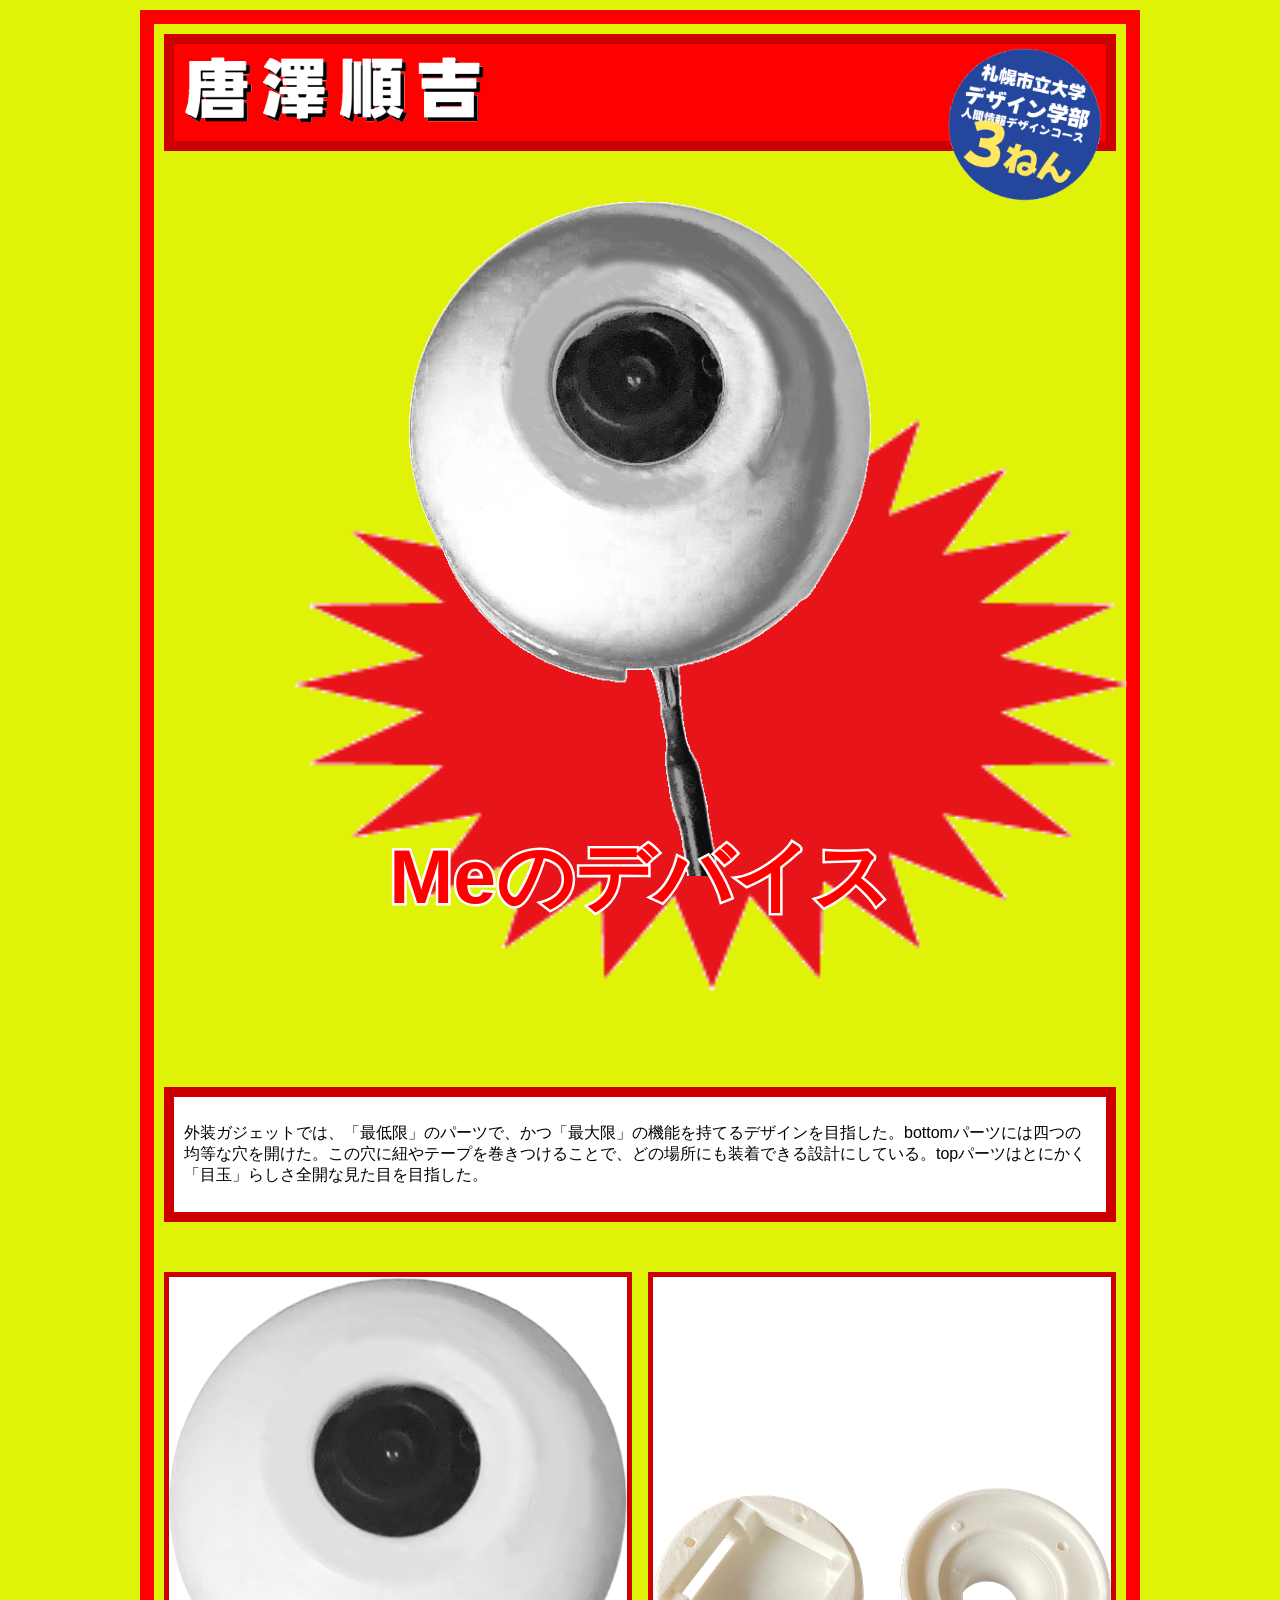
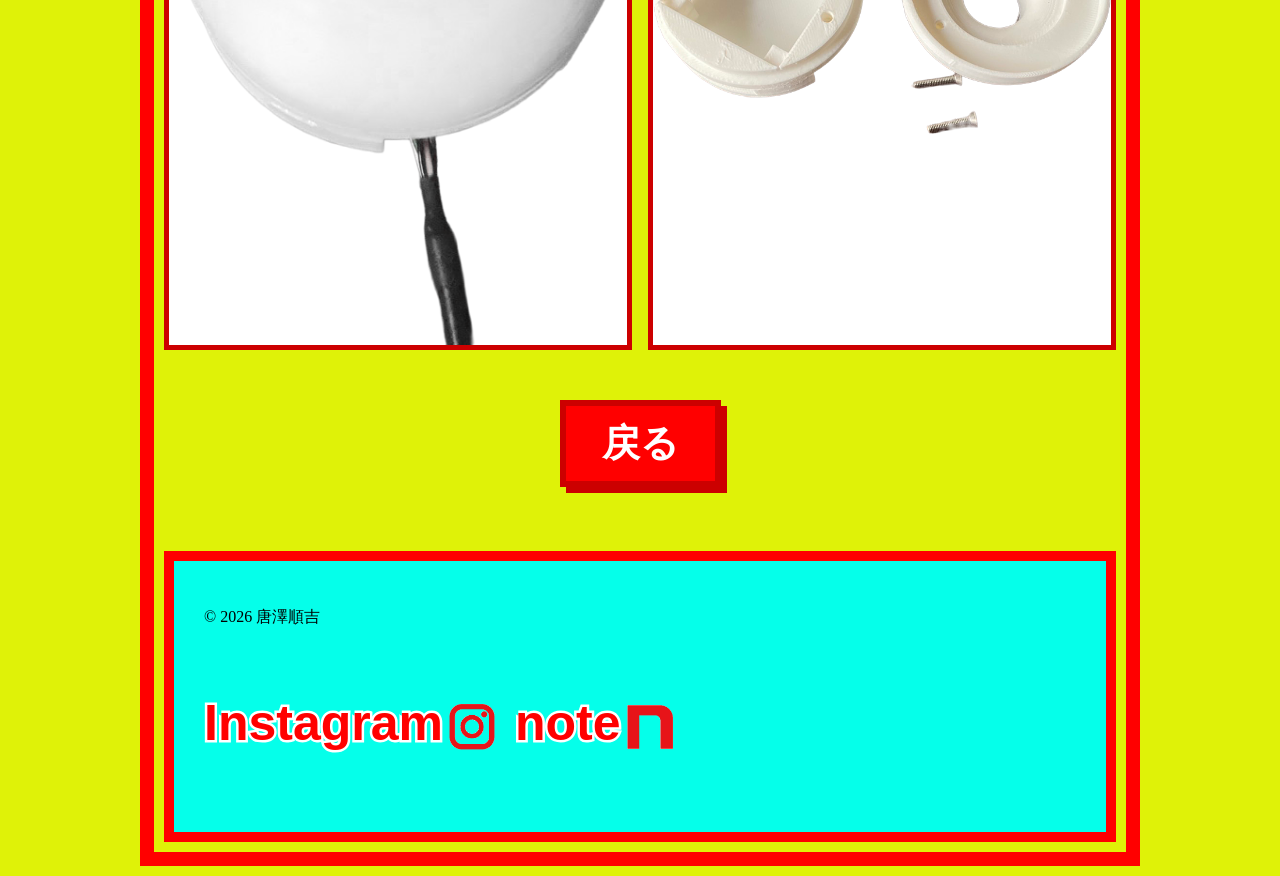
<file: portfolio/items/me.html>
<!DOCTYPE html>
<html lang="ja">
<head>
<meta charset="utf-8">
<meta name="description" content="">
<meta name="author" content="">
<link rel="stylesheet" href="../css/index.css">
<link rel="stylesheet" href="../css/header.css">
<link rel="stylesheet" href="../css/footer.css">
<link rel="stylesheet" href="items.css">
<link rel="stylesheet" href="photo.css">
<link rel="stylesheet" href="../scatter.css">
<link href="https://fonts.googleapis.com/css2?family=Yomogi&display=swap" rel="stylesheet">
<script src="../scatter.js" defer></script>
<title>Meのデバイス</title>
</head>
<body>
<div class="grade-badge"><img src="../image/grade.png" alt="北海道科学大学 デザイン学部 3年"></div>
<header><div id="header"><div id="header-left"><a href="../index.html?id=me"><img src="../image/name.png" alt="唐澤順吉"></a></div></div></header>
<div class="item"><img src="../image/Me_no_Me.png" alt="目の目"><p class="item-title">Meのデバイス</p></div>
<div class="setumei" style="font-family: 'MS 明朝', sans-serif;"><p>
外装ガジェットでは、「最低限」のパーツで、かつ「最大限」の機能を持てるデザインを目指した。bottomパーツには四つの均等な穴を開けた。この穴に紐やテープを巻きつけることで、どの場所にも装着できる設計にしている。topパーツはとにかく「目玉」らしさ全開な見た目を目指した。
    
</p></div>

    <div class="photo">

        <img src="../image/me/me01.png">
        <img src="../image/me/me02.png">
    </div>

<div><a class="back-link" href="../index.html?id=me"><p>戻る</p></a></div>
<footer><div><p>© 2026 唐澤順吉</p><a class="social-link" href="https://www.instagram.com/karasawa0626/?hl=ja" target="_blank"><p class="option">Instagram<img src="../image/insta.png" alt="Instagram"></p></a><a class="social-link" href="https://note.com/holy_tapir8367/portal" target="_blank"><p class="option">note<img src="../image/note.png" alt="note"></p></a></div></footer>
</body>
</html>
</file>
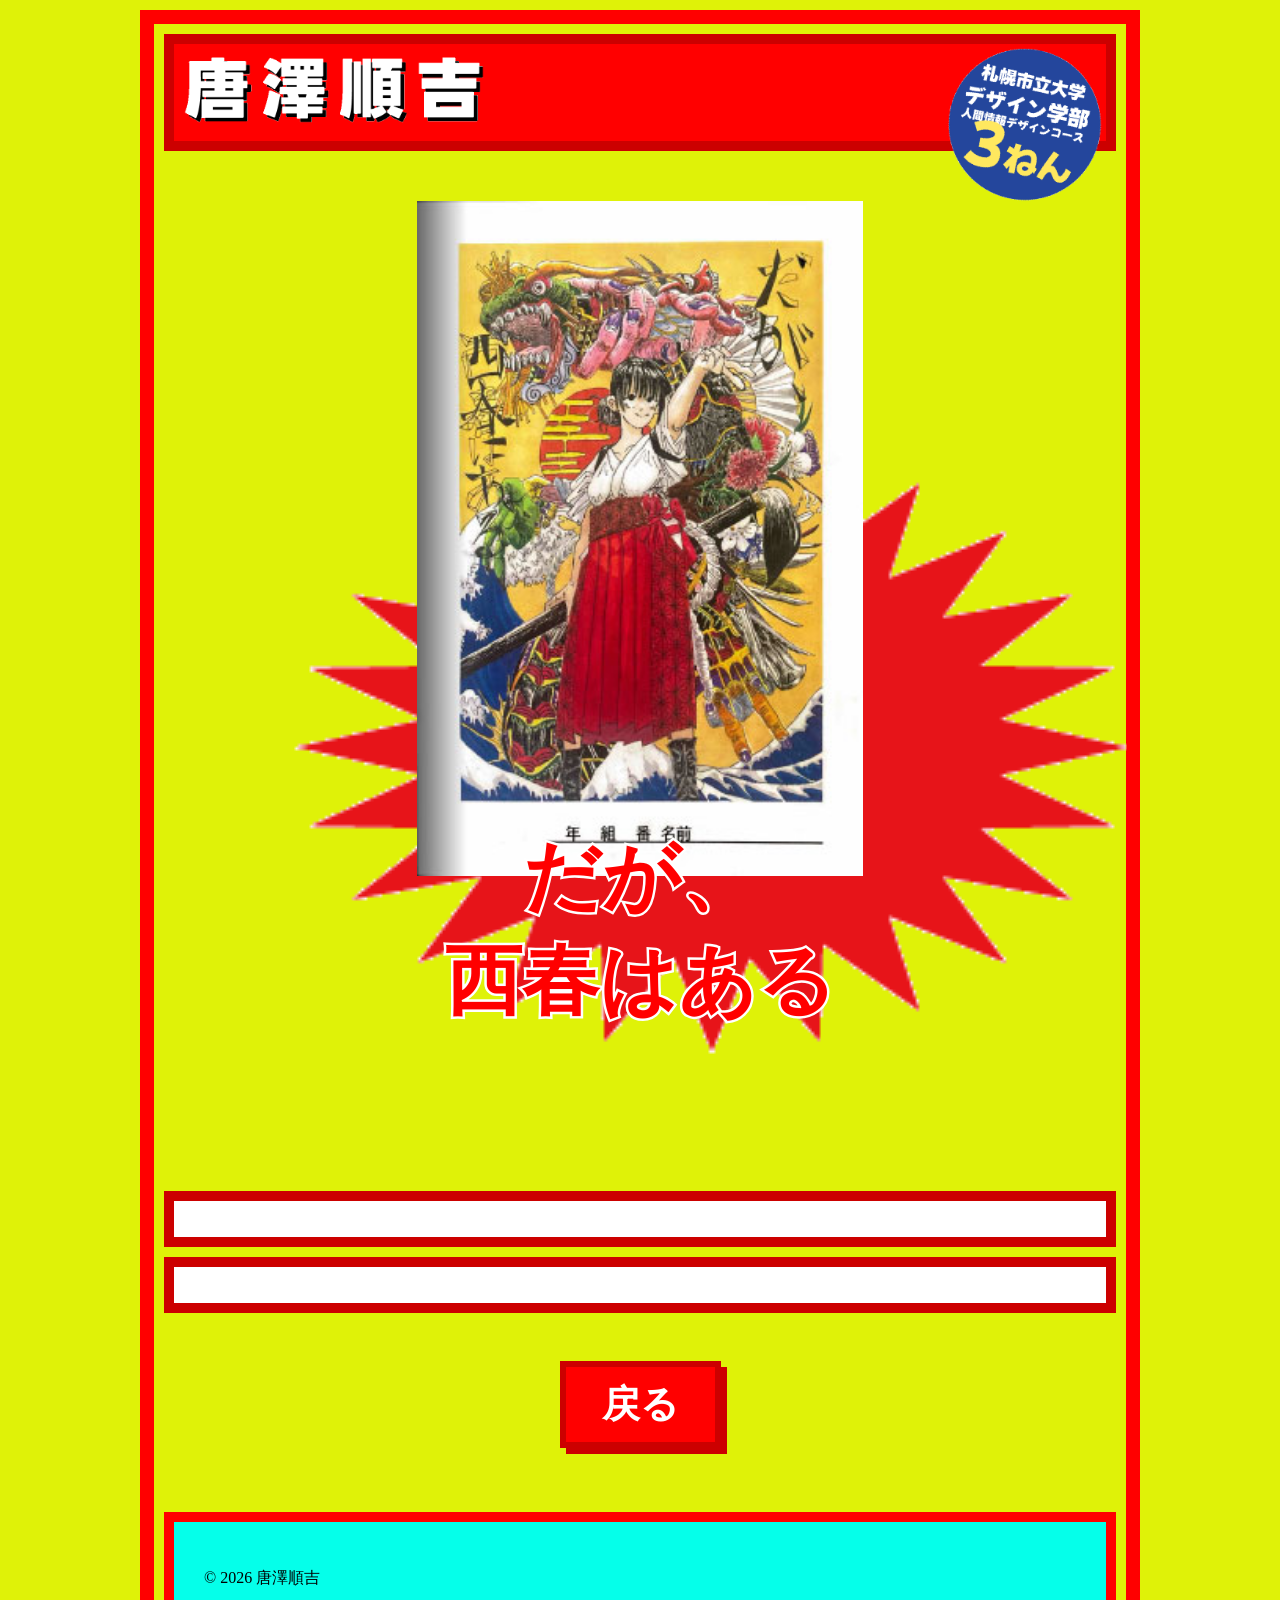
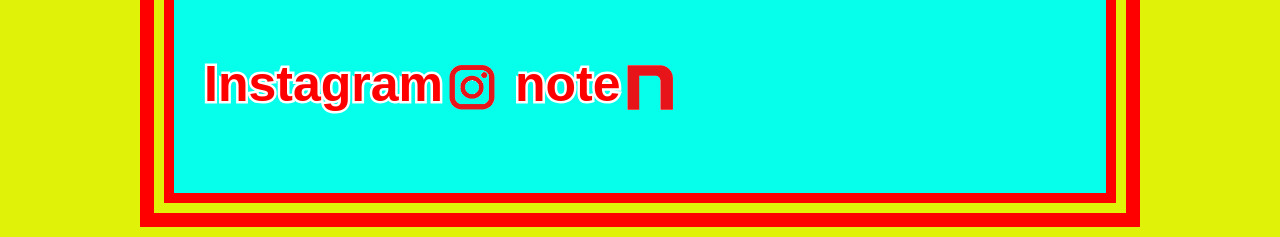
<file: portfolio/items/seisun.html>
<!DOCTYPE html>
<html lang="ja">
<head>
<meta charset="utf-8">
<meta name="description" content="">
<meta name="author" content="">
<link rel="stylesheet" href="../css/index.css">
<link rel="stylesheet" href="../css/header.css">
<link rel="stylesheet" href="../css/footer.css">
<link rel="stylesheet" href="items.css">
<link rel="stylesheet" href="photo.css">
<link rel="stylesheet" href="../scatter.css">
<link href="https://fonts.googleapis.com/css2?family=Yomogi&display=swap" rel="stylesheet">
<script src="../scatter.js" defer></script>
<title>だが、西春はある</title>
</head>
<body>
<div class="grade-badge"><img src="../image/grade.png" alt="北海道科学大学 デザイン学部 3年"></div>
<header><div id="header"><div id="header-left"><a href="../index.html?id=seisun"><img src="../image/name.png" alt="唐澤順吉"></a></div></div></header>
<div class="item"><img src="../image/seisun.jpg" alt="青春"><p class="item-title">だが、<br>西春はある</p></div>
<div class="setumei" style="font-family: 'MS 明朝', sans-serif;"><p></p></div>
<div class="setumei" style="font-family: 'MS 明朝', sans-serif;"><p></p></div>
<div><a class="back-link" href="../index.html?id=seisun"><p>戻る</p></a></div>
<footer><div><p>© 2026 唐澤順吉</p><a class="social-link" href="https://www.instagram.com/karasawa0626/?hl=ja" target="_blank"><p class="option">Instagram<img src="../image/insta.png" alt="Instagram"></p></a><a class="social-link" href="https://note.com/holy_tapir8367/portal" target="_blank"><p class="option">note<img src="../image/note.png" alt="note"></p></a></div></footer>
</body>
</html>
</file>
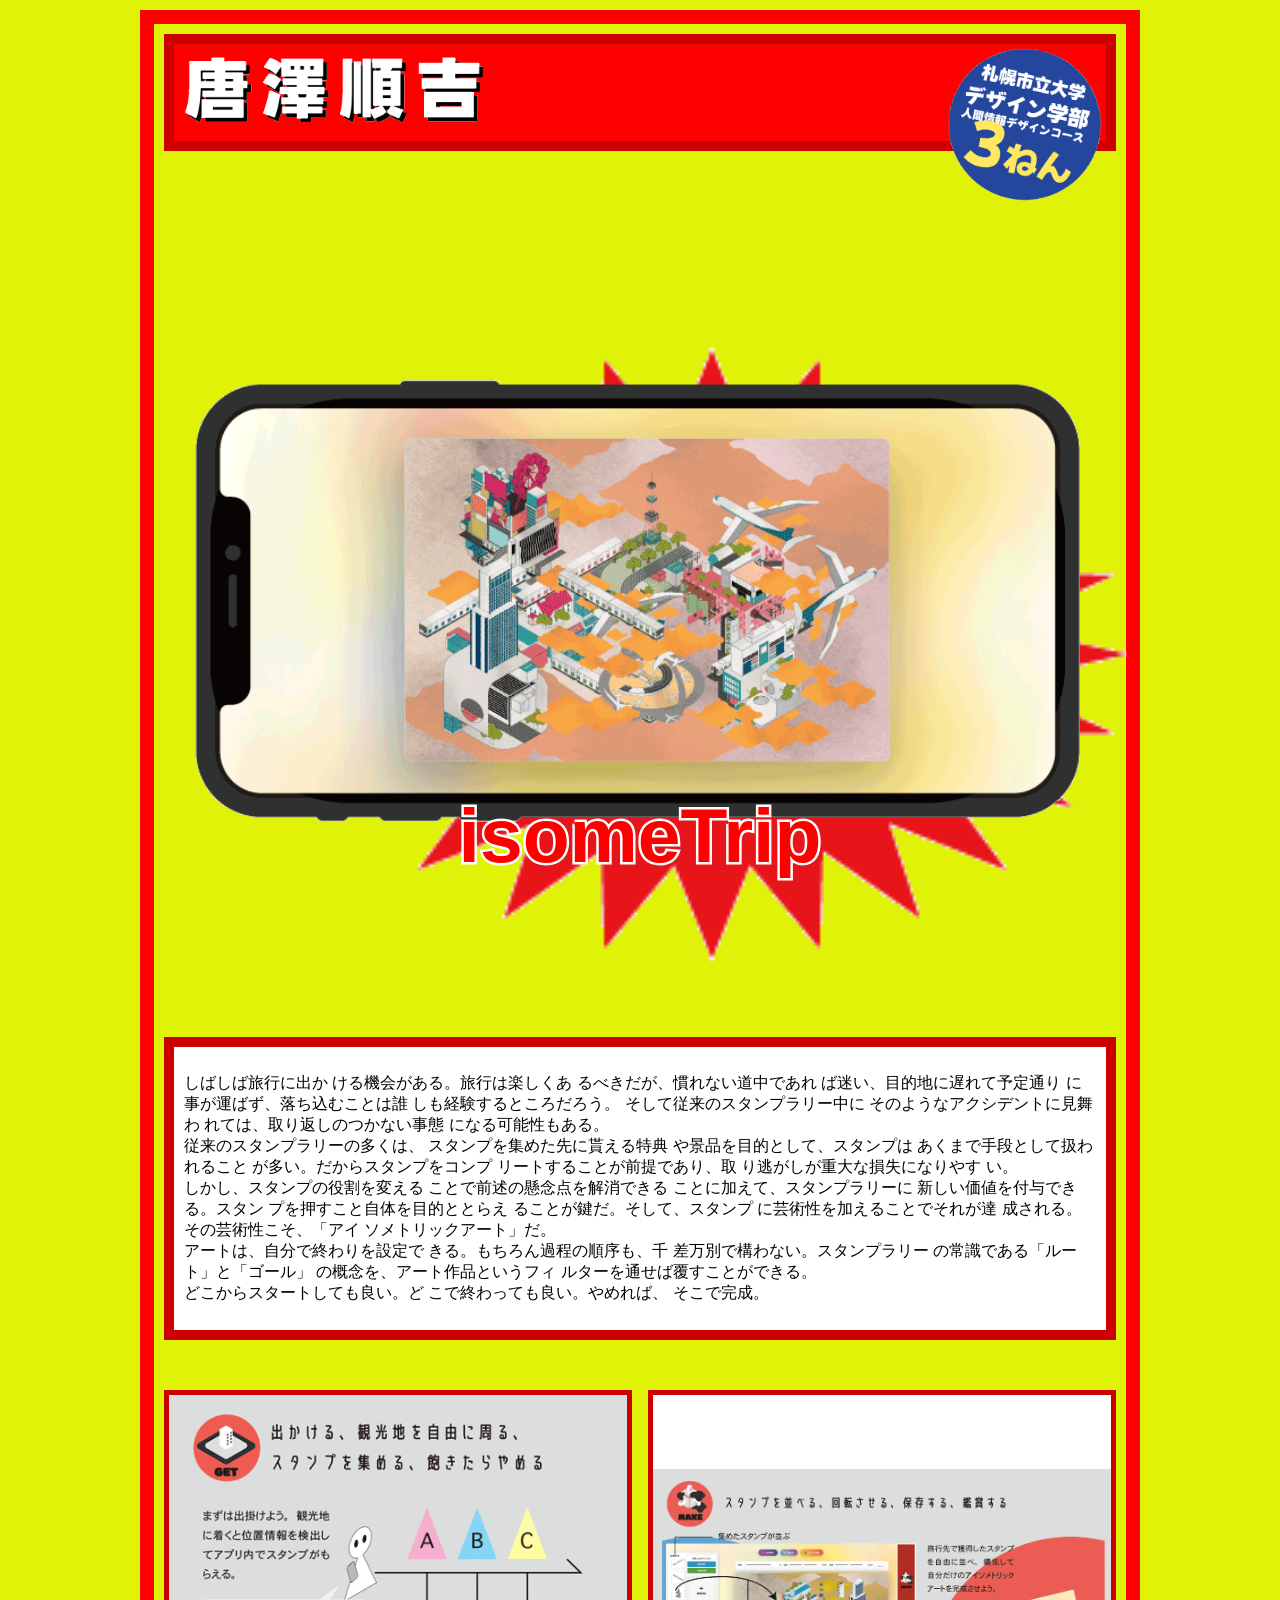
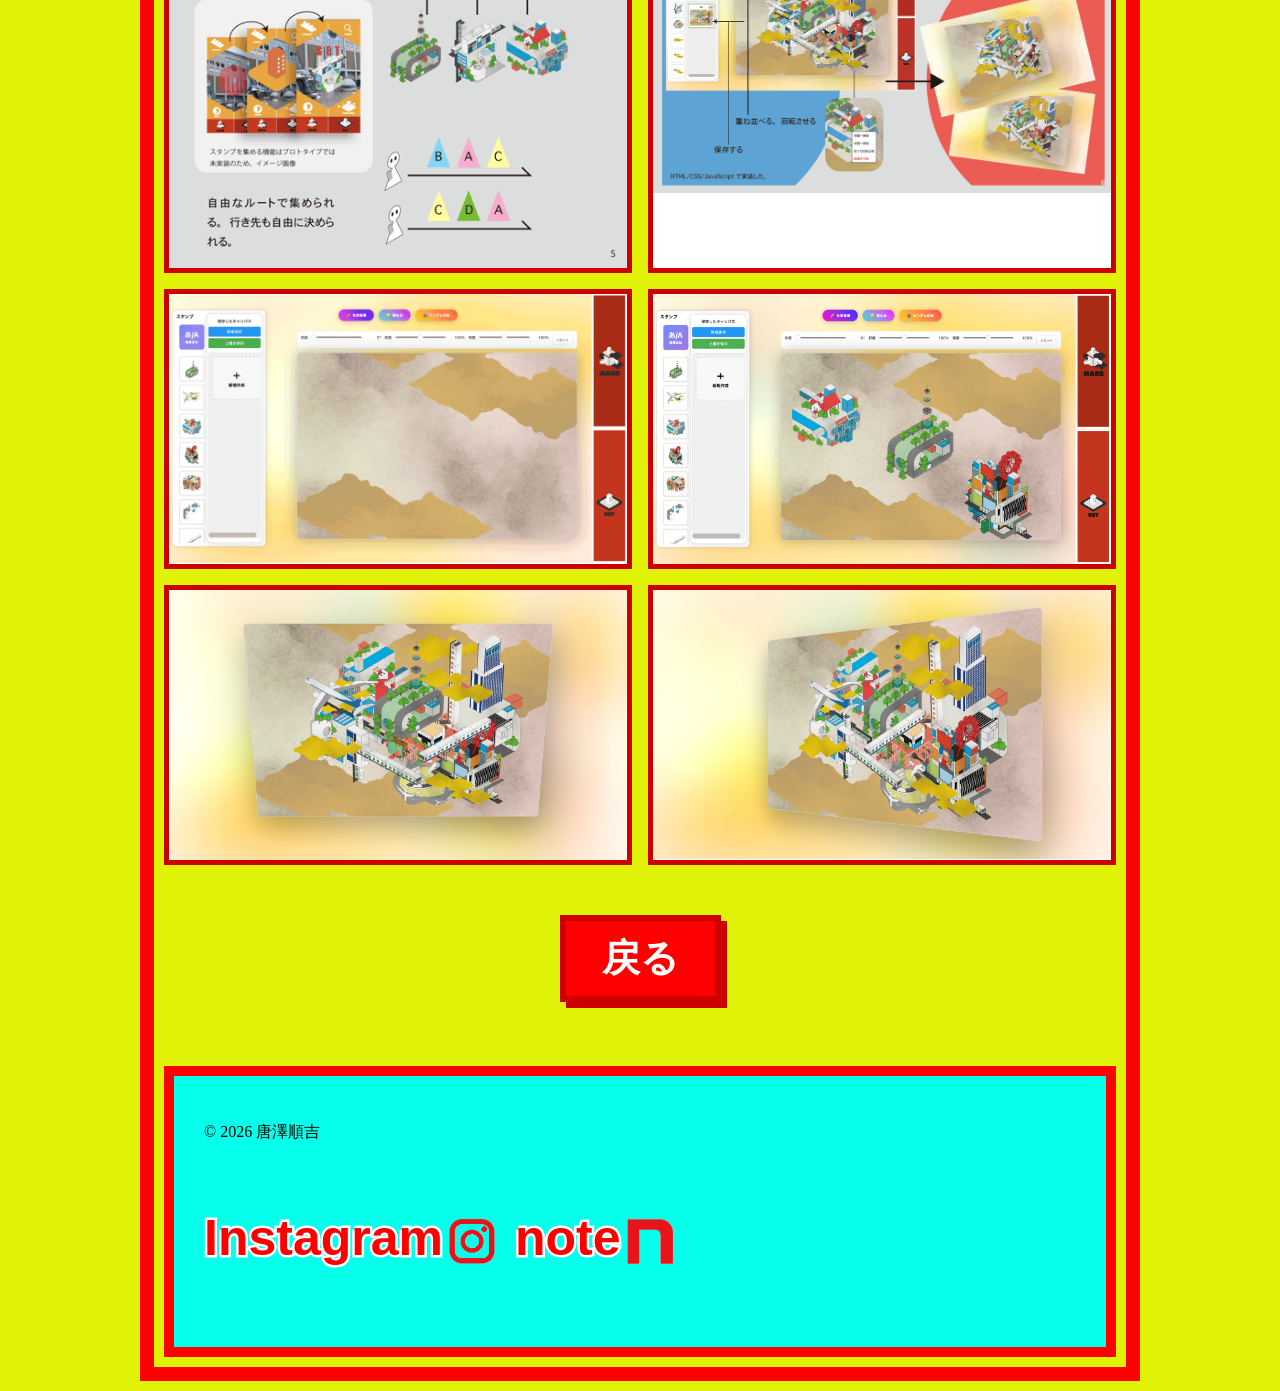
<file: portfolio/items/sumaho.html>
<!DOCTYPE html>
<html lang="ja">
<head>
<meta charset="utf-8">
<meta name="description" content="">
<meta name="author" content="">
<link rel="stylesheet" href="../css/index.css">
<link rel="stylesheet" href="../css/header.css">
<link rel="stylesheet" href="../css/footer.css">
<link rel="stylesheet" href="items.css">
<link rel="stylesheet" href="photo.css">
<link rel="stylesheet" href="../scatter.css">
<link href="https://fonts.googleapis.com/css2?family=Yomogi&display=swap" rel="stylesheet">
<script src="../scatter.js" defer></script>
<title>isomeTrip</title>
</head>
<body>
<div class="grade-badge"><img src="../image/grade.png" alt="北海道科学大学 デザイン学部 3年"></div>
<header><div id="header"><div id="header-left"><a href="../index.html?id=sumaho"><img src="../image/name.png" alt="唐澤順吉"></a></div></div></header>
<div class="item"><img src="../image/sumaho.png" alt="スマホのデザイン"><p class="item-title">isomeTrip</p></div>
<div class="setumei" style="font-family: 'MS 明朝', sans-serif;"><p>

    しばしば旅行に出か
    ける機会がある。旅行は楽しくあ
るべきだが、慣れない道中であれ
ば迷い、目的地に遅れて予定通り
に事が運ばず、落ち込むことは誰
しも経験するところだろう。
そして従来のスタンプラリー中に
そのようなアクシデントに見舞わ
れては、取り返しのつかない事態
になる可能性もある。<br>

従来のスタンプラリーの多くは、
スタンプを集めた先に貰える特典
や景品を目的として、スタンプは
あくまで手段として扱われること
が多い。だからスタンプをコンプ
リートすることが前提であり、取
り逃がしが重大な損失になりやす
い。<br>
しかし、スタンプの役割を変える
ことで前述の懸念点を解消できる
ことに加えて、スタンプラリーに
新しい価値を付与できる。スタン
プを押すこと自体を目的ととらえ
ることが鍵だ。そして、スタンプ
に芸術性を加えることでそれが達
成される。その芸術性こそ、「アイ
ソメトリックアート」だ。<br>
アートは、自分で終わりを設定で
きる。もちろん過程の順序も、千
差万別で構わない。スタンプラリー
の常識である「ルート」と「ゴール」
の概念を、アート作品というフィ
ルターを通せば覆すことができる。<br>
どこからスタートしても良い。ど
こで終わっても良い。やめれば、
そこで完成。
</p></div>

    <div class="photo">
        <img src="../image/sumaho/sumaho01.png" >
        <img src="../image/sumaho/sumaho02.png">
        <img src="../image/sumaho/sumaho04.png">
        <img src="../image/sumaho/sumaho05.png">
        <img src="../image/sumaho/sumaho06.png">
        <img src="../image/sumaho/sumaho07.png">
    </div>

<div><a class="back-link" href="../index.html?id=sumaho"><p>戻る</p></a></div>
<footer><div><p>© 2026 唐澤順吉</p><a class="social-link" href="https://www.instagram.com/karasawa0626/?hl=ja" target="_blank"><p class="option">Instagram<img src="../image/insta.png" alt="Instagram"></p></a><a class="social-link" href="https://note.com/holy_tapir8367/portal" target="_blank"><p class="option">note<img src="../image/note.png" alt="note"></p></a></div></footer>
</body>
</html>
</file>
<file: portfolio/css/index.css>
body{
    background-color: #dff208;
    z-index: -1;
    border:14px solid #ff0000;
    max-width: 1000px;
    margin: 10px auto;
    box-sizing: border-box;
    position: relative;
}
</file>
<file: portfolio/css/header.css>
header{
    border:10px solid #cc0000;
    z-index: 1;
    margin: 10px;
    background-color: #ff0000;
    padding: 10px;
}

#header {
    display: flex;
    align-items: flex-start;
    justify-content: space-between;
}

#header-left {
    display: flex;
    align-items: center;
}

#header-left img {
    width: min(100vw, 300px);
    height: auto;
}

.grade-badge {
    position: absolute;
    top: 24px;
    right: 24px;
    z-index: 2;
}

.grade-badge img {
    display: block;
    width: clamp(128px, 12vw, 240px);
    height: auto;
}
</file>
<file: portfolio/css/footer.css>
footer{
    border:10px solid #ff0000;
    z-index: 1;
    margin: 10px;
    padding: 30px;
    background-color: #05ffea;
}

.social-link {
    display: inline-block;
    margin-right: 20px;
    font-size: 30px;
    text-decoration: none;
}

.social-link:hover {
    text-decoration: none;
}

.social-link img {
    width: 46px;
    height: auto;
    margin-left: 6px;
    vertical-align: middle;
}

.option {
    font-size: clamp(24px, 5vw, 50px);
    font-weight: bold;
    text-align: center;
    font-family: "MS 明朝", sans-serif;
    color: #ff0000;
    -webkit-text-stroke: 5px #ffffff; /* 枠線の太さと色 */
    paint-order: stroke fill; /* 枠線を背景側に描画 */
}

.social-link:hover .option {
    color: #ffffff;
    -webkit-text-stroke-color: #ff0000;
}
</file>
<file: portfolio/items/items.css>
.item-title {
    margin-top: -50px;
    font-size: clamp(56px, 6vw, 100px);
    font-weight: bold;
    text-align: center;
    font-family: "MS 明朝", sans-serif;
    color: #ff0000;
    -webkit-text-stroke: 5px #ffffff; /* 枠線の太さと色 */
    paint-order: stroke fill; /* 枠線を背景側に描画 */
    z-index: 3;
}

.item {
    position: relative;
    isolation: isolate;
    display: grid;
    place-items: center;
    min-height: 170px;
    width: min(80vw, 900px);
    margin: 50px auto 80px;
    text-decoration: none;
}

.item::before {
    content: "";
    position: absolute;
    z-index: -1;
    inset: 10% -8% -10% 8%;
    background-image: url('../image/gizagiza.png');
    background-position: center;
    background-size: contain;
    background-repeat: no-repeat;
    pointer-events: none;
}

.item img {
    position: relative;
    z-index: 2;
    display: block;
    width: 100%;
    max-height: 75vh;
    object-fit: contain;
}

.setumei {
    border:10px solid #cc0000;
    z-index: 1;
    margin: 10px;
    background-color: #ffffff;
    padding: 10px;
}

.back-link {
    display: block;
    width: fit-content;
    margin: 48px auto 64px;
    padding: 12px 36px;
    border: 6px solid #cc0000;
    background-color: #ff0000;
    box-shadow: 6px 6px 0 #cc0000;
    color: #ffffff;
    font-family: "MS 明朝", sans-serif;
    font-size: clamp(24px, 4vw, 38px);
    font-weight: bold;
    text-decoration: none;
    transition: background-color 0.2s, color 0.2s,;
}

.back-link p {
    margin: 0;
}

.back-link:hover {
    transform: translate(3px, 3px);
    background-color: #05ffea;
    box-shadow: 3px 3px 0 #cc0000;
    color: #ff0000;
}

.back-link:focus-visible {
    outline: 4px solid #05ffea;
    outline-offset: 5px;
}
</file>
<file: portfolio/items/photo.css>
.photo {
    display: flex;/* 画像を横並びに表示 */
    flex-wrap: wrap;/* 画像を折り返して表示 */
    justify-content: center;/* 画像を中央揃えにする */
    gap: 16px;/* 画像の間隔を16pxにする */
    width: min(100%, 1200px);
    margin: 50px auto;
    padding: 0 10px;
    box-sizing: border-box;
}

.photo img {
    display: block;
    width: min(100%, 240px);
    height: auto;
    object-fit: contain;
    flex: 1 1 320px;
    margin: 0 auto;
    border: 5px solid #cc0000;
    background-color: #ffffff;
}

@media (max-width: 200px) {
    .photo {
        gap: 12px;
        padding: 0 8px;
    }

    .photo img {
        width: 100%;
        flex-basis: 100%;
    }
}
</file>
<file: portfolio/scatter.css>
.scatter {
    position: fixed;
    z-index: 3;
    transition: none;
}

.scatter img {
    display: block;
    width: min(25vw, 190px);
    height: auto;
}
</file>
